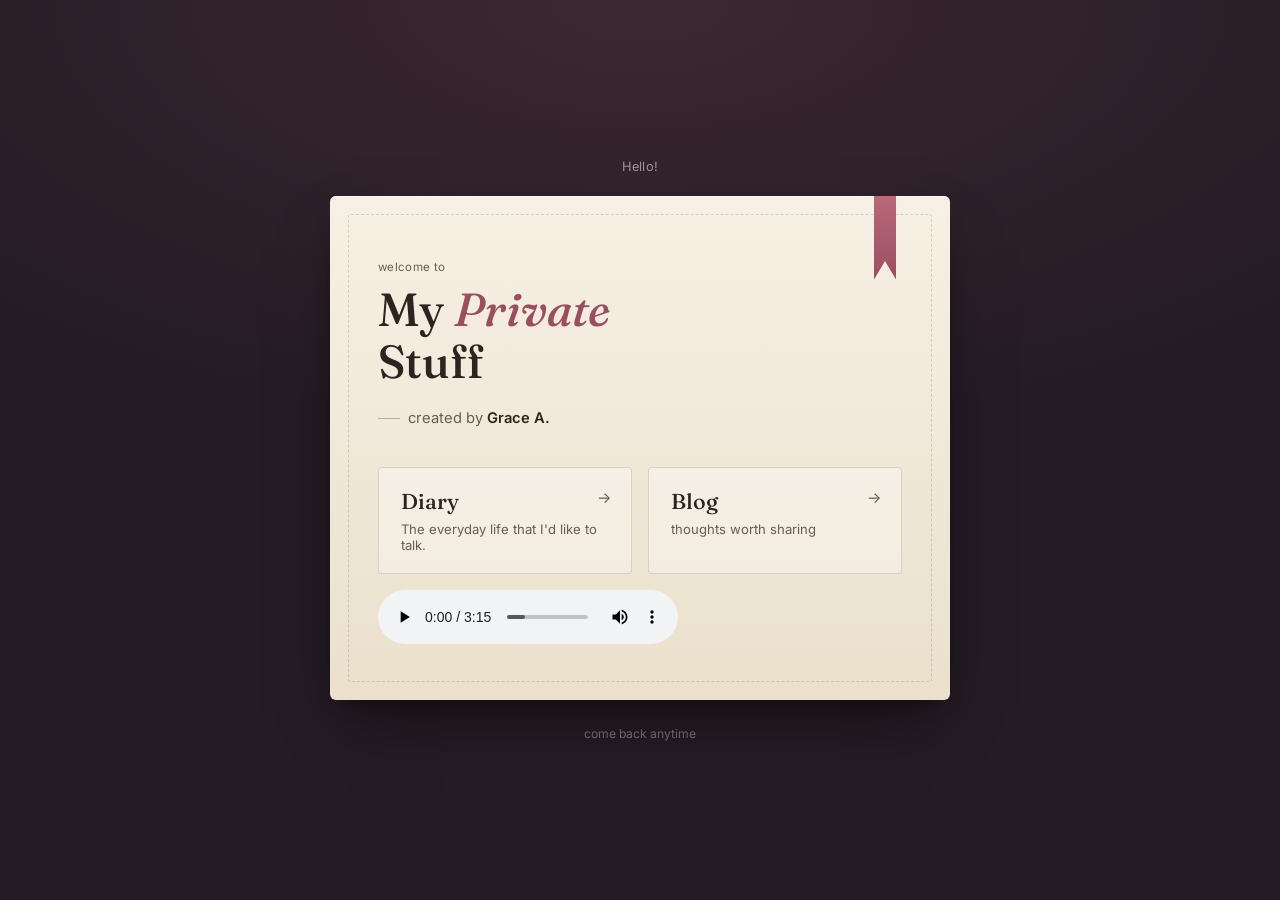
<file: index.html>
<!DOCTYPE html>
<html lang="en">
<head>
<meta charset="UTF-8">
<meta name="viewport" content="width=device-width, initial-scale=1.0">
<title>My Private Stuff</title>
<link rel="preconnect" href="https://fonts.googleapis.com">
<link rel="preconnect" href="https://fonts.gstatic.com" crossorigin>
<link href="https://fonts.googleapis.com/css2?family=Fraunces:ital,opsz,wght@0,9..144,400;0,9..144,500;0,9..144,600;1,9..144,500&family=Inter:wght@400;500;600&display=swap" rel="stylesheet">
<link rel="stylesheet" href="styles.css">
</head>
<body>
  <div class="stage">
    <p class="eyebrow">Hello!</p>
    <div class="cover">
      <div class="ribbon"></div>
      <p class="kicker">welcome to</p>
      <h1>My <em>Private</em> Stuff</h1>

      <div class="credit">
        <span class="line"></span>
        <span>created by <b>Grace A.</b></span>
      </div>

      <div class="tabs">
        <a class="tab diary" href="https://docs.google.com/document/d/1I4RZ1cnso7AOvaJ5V_7x5Wpyjb-rfvf0To6836RgyyM/edit?usp=sharing">
          <span class="name">Diary</span>
          <span class="desc">The everyday life that I'd like to talk.</span>
        </a>
        <a class="tab blog" href="https://docs.google.com/document/d/1evle44rKtG_uvBCGU1p9asKWtcRydp9wiojIiMqhbUA/edit?usp=sharing">
          <span class="name">Blog</span>
          <span class="desc">thoughts worth sharing</span>
        </a>
        <audio controls autoplay>
          <source src="lofi.mp3" type="audio/ogg">
          <source src="lofi.mp3" type="audio/mpeg">
        </audio>
      </div>
    </div>
    <footer>come back anytime</footer>
  </div>
</body>
</html>
</file>
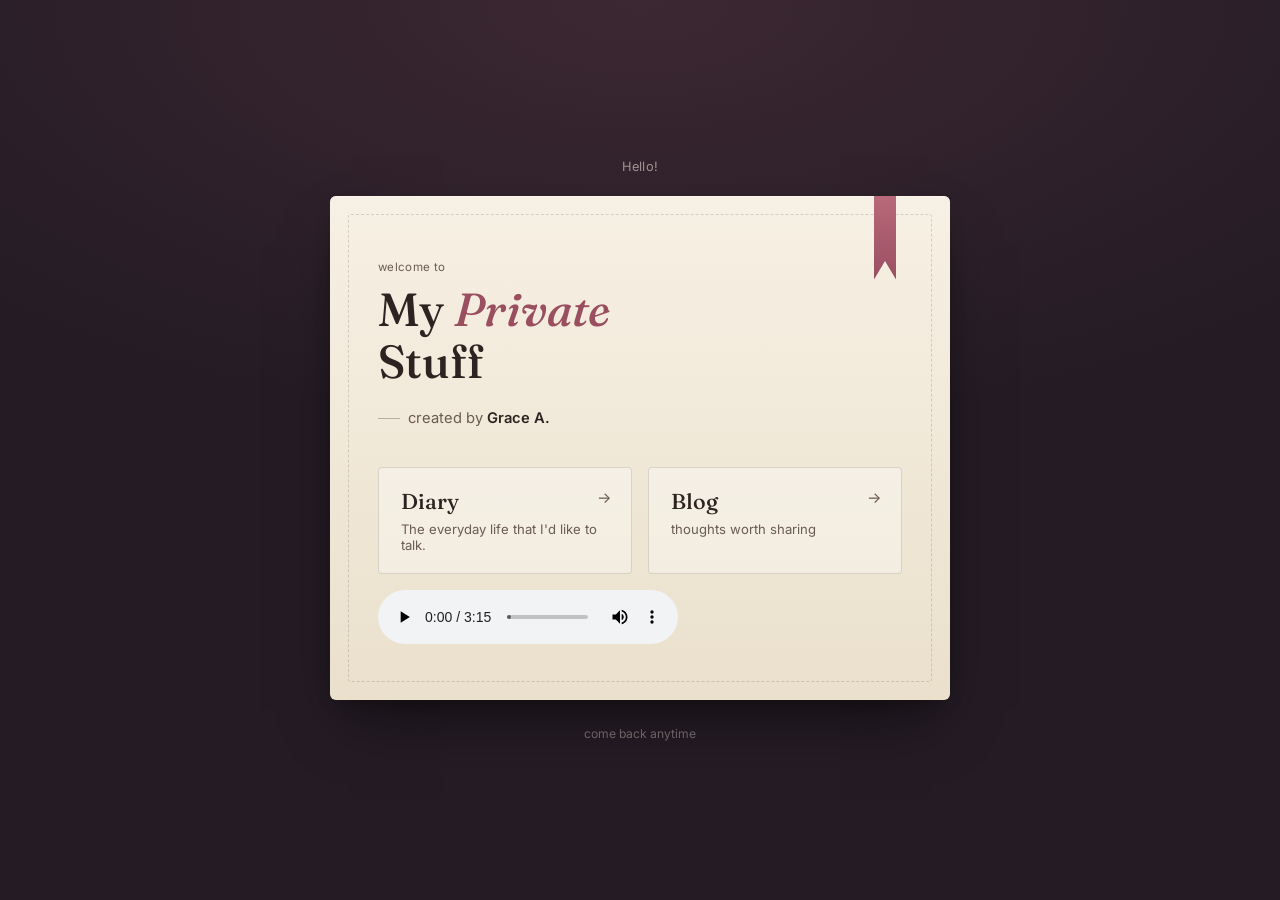
<file: index (4).html>
<!DOCTYPE html>
<html lang="en">
<head>
<meta charset="UTF-8">
<meta name="viewport" content="width=device-width, initial-scale=1.0">
<title>My Private Stuff</title>
<link rel="preconnect" href="https://fonts.googleapis.com">
<link rel="preconnect" href="https://fonts.gstatic.com" crossorigin>
<link href="https://fonts.googleapis.com/css2?family=Fraunces:ital,opsz,wght@0,9..144,400;0,9..144,500;0,9..144,600;1,9..144,500&family=Inter:wght@400;500;600&display=swap" rel="stylesheet">
<link rel="stylesheet" href="styles.css">
</head>
<body>
  <div class="stage">
    <p class="eyebrow">Hello!</p>
    <div class="cover">
      <div class="ribbon"></div>
      <p class="kicker">welcome to</p>
      <h1>My <em>Private</em> Stuff</h1>

      <div class="credit">
        <span class="line"></span>
        <span>created by <b>Grace A.</b></span>
      </div>

      <div class="tabs">
        <a class="tab diary" href="https://docs.google.com/document/d/1I4RZ1cnso7AOvaJ5V_7x5Wpyjb-rfvf0To6836RgyyM/edit?usp=sharing">
          <span class="name">Diary</span>
          <span class="desc">The everyday life that I'd like to talk.</span>
        </a>
        <a class="tab blog" href="https://docs.google.com/document/d/1evle44rKtG_uvBCGU1p9asKWtcRydp9wiojIiMqhbUA/edit?usp=sharing">
          <span class="name">Blog</span>
          <span class="desc">thoughts worth sharing</span>
        </a>
        <audio controls autoplay>
          <source src="lofi.mp3" type="audio/ogg">
          <source src="lofi.mp3" type="audio/mpeg">
        </audio>
      </div>
    </div>
    <footer>come back anytime</footer>
  </div>
</body>
</html>
</file>
<file: styles.css>
:root{
  --bg: #241B24;
  --bg-deep: #1A1319;
  --paper: #F7F0E4;
  --paper-edge: #EAE0CC;
  --ink: #2E2320;
  --ink-soft: #6B5B52;
  --rose: #B8697A;
  --rose-deep: #9A4F60;
  --gold: #C7A15A;
}

:root:not([data-theme="light"]){
  color-scheme: dark;
}
@media (prefers-color-scheme: light){
  :root:not([data-theme="dark"]){
    color-scheme: light;
  }
}

*{ box-sizing: border-box; }

html, body{
  margin:0;
  padding:0;
  min-height:100%;
}

body{
  background:
    radial-gradient(ellipse 120% 80% at 50% 0%, rgba(184,105,122,0.16), transparent 60%),
    var(--bg);
  background-attachment: fixed;
  color: var(--ink);
  font-family: 'Inter', -apple-system, BlinkMacSystemFont, 'Segoe UI', sans-serif;
  min-height: 100vh;
  display:flex;
  align-items:center;
  justify-content:center;
  padding: 6vh 5vw;
}

.stage{
  width:100%;
  max-width: 620px;
  display:flex;
  flex-direction:column;
  align-items:center;
}

.eyebrow{
  color: rgba(247,240,228,0.55);
  font-size: 0.8rem;
  letter-spacing: 0.02em;
  margin: 0 0 22px 0;
  text-align:center;
}

.cover{
  position:relative;
  width:100%;
  background:
    linear-gradient(180deg, var(--paper) 0%, var(--paper-edge) 100%);
  border-radius: 6px;
  padding: 64px 48px 56px;
  box-shadow:
    0 1px 0 rgba(255,255,255,0.5) inset,
    0 30px 60px -20px rgba(0,0,0,0.55),
    0 8px 20px -10px rgba(0,0,0,0.4);
  overflow:hidden;
}

/* stitched edge, like a journal cover seam */
.cover::before{
  content:"";
  position:absolute;
  top: 18px; left: 18px; right: 18px; bottom: 18px;
  border: 1.5px dashed rgba(46,35,32,0.16);
  border-radius: 3px;
  pointer-events:none;
}

.ribbon{
  position:absolute;
  top:0;
  right: 54px;
  width: 22px;
  height: 84px;
  background: linear-gradient(180deg, var(--rose), var(--rose-deep));
  clip-path: polygon(0 0, 100% 0, 100% 100%, 50% 78%, 0 100%);
  box-shadow: 0 4px 10px rgba(0,0,0,0.2);
}

.kicker{
  font-size: 0.72rem;
  color: var(--ink-soft);
  letter-spacing: 0.03em;
  margin: 0 0 10px 0;
}

h1{
  font-family: 'Fraunces', serif;
  font-weight: 500;
  font-size: clamp(2.1rem, 5vw, 2.9rem);
  line-height: 1.12;
  margin: 0 0 6px 0;
  color: var(--ink);
  max-width: 11ch;
}

h1 em{
  font-style: italic;
  font-weight: 500;
  color: var(--rose-deep);
}

.credit{
  display:flex;
  align-items:center;
  gap: 8px;
  margin: 22px 0 40px 0;
  color: var(--ink-soft);
  font-size: 0.92rem;
}

.credit .line{
  width: 22px;
  height: 1px;
  background: rgba(46,35,32,0.3);
}

.credit b{
  color: var(--ink);
  font-weight: 600;
}

.tabs{
  display:flex;
  gap: 16px;
  flex-wrap: wrap;
}

.tab{
  flex: 1 1 180px;
  position:relative;
  display:flex;
  flex-direction:column;
  gap: 4px;
  text-decoration:none;
  padding: 20px 22px;
  border-radius: 4px;
  border: 1px solid rgba(46,35,32,0.14);
  background: rgba(255,255,255,0.35);
  transition: transform 0.18s ease, box-shadow 0.18s ease, background 0.18s ease;
}

.tab:hover, .tab:focus-visible{
  transform: translateY(-3px);
  background: rgba(255,255,255,0.6);
  box-shadow: 0 14px 24px -12px rgba(46,35,32,0.3);
}

.tab:focus-visible{
  outline: 2px solid var(--rose-deep);
  outline-offset: 3px;
}

.tab .name{
  font-family:'Fraunces', serif;
  font-size: 1.35rem;
  font-weight: 500;
  color: var(--ink);
}

.tab .desc{
  font-size: 0.82rem;
  color: var(--ink-soft);
  margin-top: 2px;
}

.tab.diary::after,
.tab.blog::after{
  content:"→";
  position:absolute;
  top: 20px;
  right: 20px;
  color: var(--ink-soft);
  font-size: 0.95rem;
  transition: transform 0.18s ease;
}
.tab:hover::after{
  transform: translateX(3px);
}

footer{
  margin-top: 26px;
  color: rgba(247,240,228,0.4);
  font-size: 0.76rem;
  text-align:center;
}

@media (prefers-reduced-motion: reduce){
  .tab{ transition: none; }
  .tab:hover{ transform:none; }
}

@media (max-width: 480px){
  .cover{ padding: 48px 26px 40px; }
  .ribbon{ right: 30px; }
}
</file>
